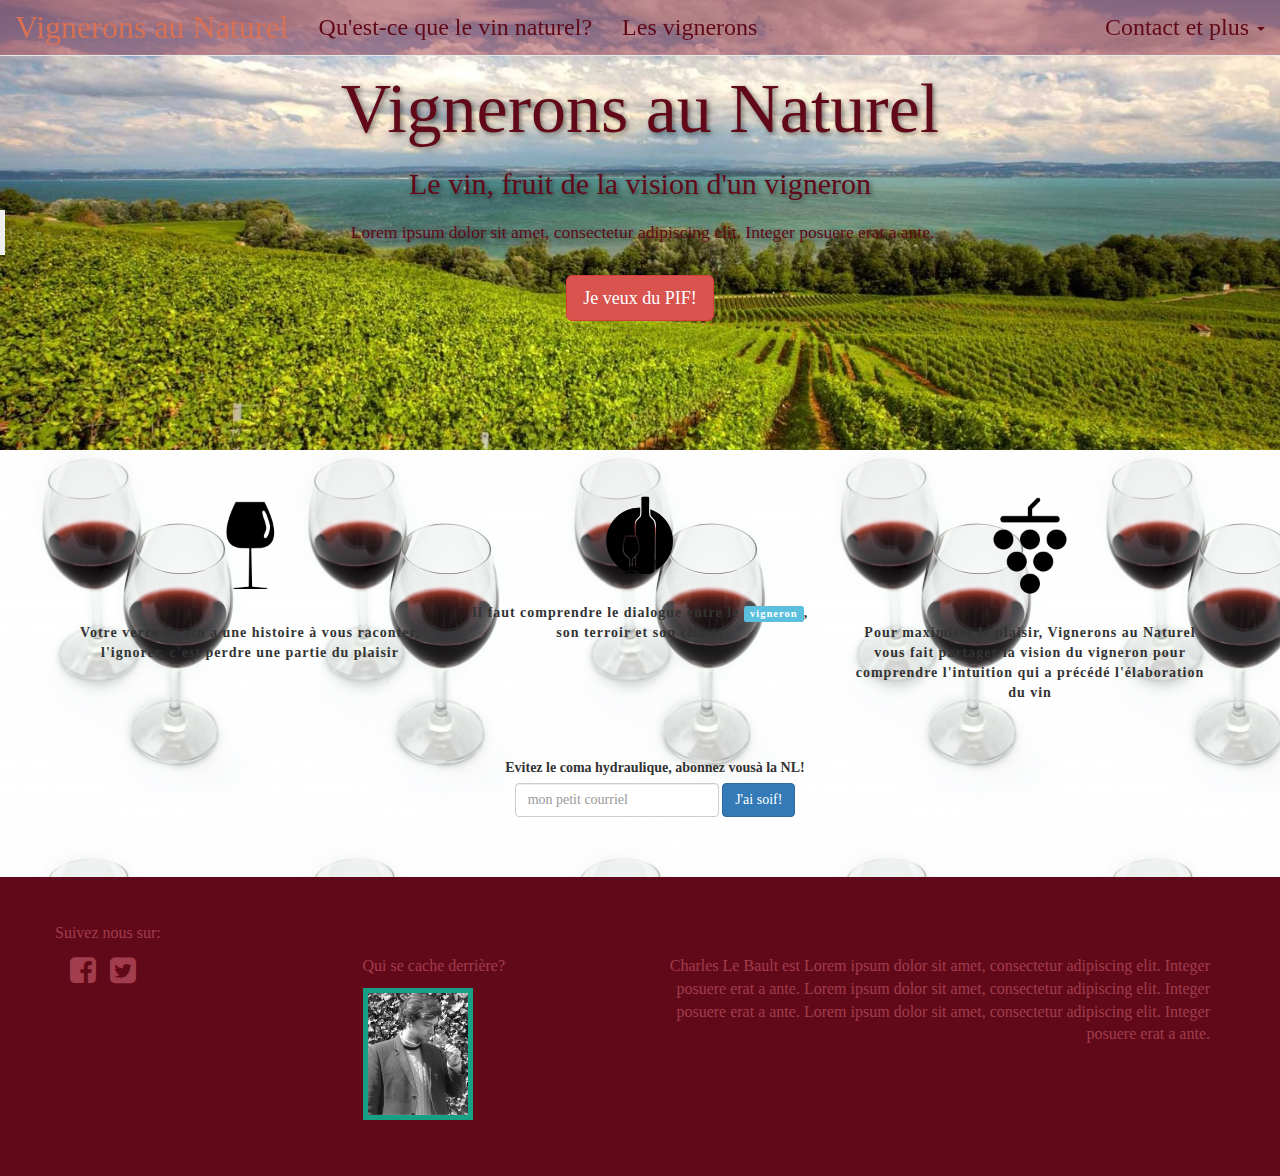
<file: index.html>
<html>
  <head>
    <meta charset="utf-8">
    <meta http-equiv="X-UA-Compatible" content="IE=edge">
    <meta name="viewport" content="width=device-width, initial-scale=1">

    <title>Vignerons au Naturel</title>

    <link rel="stylesheet" href="https://maxcdn.bootstrapcdn.com/bootstrap/3.2.0/css/bootstrap.min.css">
    <link rel="stylesheet" href="https://maxcdn.bootstrapcdn.com/font-awesome/4.1.0/css/font-awesome.min.css">

<link href='http://fonts.googleapis.com/css?family=Open+Sans:400,400italic,700,300' rel='stylesheet' type='text/css'>

<link rel="stylesheet" href="style.css">

    <!-- HTML5 Shim and Respond.js IE8 support of HTML5 elements and media queries -->
    <!-- Leave those next 4 lines if you care about users using IE8 -->
    <!--[if lt IE 9]>
      <script src="https://oss.maxcdn.com/html5shiv/3.7.2/html5shiv.min.js"></script>
      <script src="https://oss.maxcdn.com/respond/1.4.2/respond.min.js"></script>
    <![endif]-->
  </head>
  <body>

<nav class="navbar navbar-default navbar-transparent navbar-fixed-top" role="navigation">
  <div class="container-fluid">
    <!-- Brand and toggle get grouped for better mobile display -->
    <div class="navbar-header">
      <button type="button" class="navbar-toggle" data-toggle="collapse" data-target="#bs-example-navbar-collapse-1">
        <span class="sr-only">Toggle navigation</span>
        <span class="icon-bar"></span>
        <span class="icon-bar"></span>
        <span class="icon-bar"></span>
      </button>
      <a class="navbar-brand" href="#">
        Vignerons au Naturel
      </a>
    </div>

    <!-- Collect the nav links, forms, and other content for toggling -->
    <div class="collapse navbar-collapse" id="bs-example-navbar-collapse-1">
      <ul class="nav navbar-nav">
        <li><a href="http://www.republiqueduvin.fr/">Qu'est-ce que le vin naturel?</a></li>
        <li><a href="http://www.republiqueduvin.fr/index.php?controller=concept&__utma=27620927.2051779104.1382086297.1406192281.1409061678.17&__utmz=27620927.1395947908.12.2.utmcsr%3Dgoogle|utmccn%3D%28organic%29|utmcmd%3Dorganic|utmctr%3D%28not+provided%29&ff9681f45fc75c2317749ca6d18afc4e=yfb3BsMGnCg%3DNoWKbQSHn0M%3DWTJMQ7m5Xp8%3DyZxlylNixJc%3Ddpi7NGZSQ1U%3DVh3xmGOxvfE%3DJPei77xUVgc%3DRIfQGRgM84Y%3DmNcKl0WYyOE%3D9RccegMqHIg%3DzTscwi8%2BjPY%3Dxi99abkuSQk%3D91sFq1KRTOU%3Dawm1Y5g6dL4%3D3Mha1wvVp40%3D22T1Na9%2BduY%3DA%2BgUp9rGl2w%3Dp1UqQKdUWs0%3Doh1jDCMVHfg%3DQxlVWPXlZ%2F4%3Dm4XrysQVCXo%3DALT1dmy4V3c%3DSfHL1mFpBNk%3DQx3vzUo8RFY%3DDHGukt0TiRU%3DQUkjhYVNO0Y%3D%2BkOaOeEjXEM%3DBzqBCvGiyzk%3DxKsSxtCUad4%3Dn0%2B%2BrPSQ0Y0%3D000239&startBAK=R3415751377&start=R3918400314&3f99a2f33f7744ef0eca694ec6b1a644=yfb3BsMGnCg%3DNoWKbQSHn0M%3DI6QBBiPHHXE%3Dn40DC%2B%2FHuEE%3Ddpi7NGZSQ1U%3DKoQpNeXE4Ts%3D3c4egrgApu0%3D1c2xAAIVPZc%3DkwJXDErWZ9M%3DkhGQOsOxVZU%3D000074&__utmb=27620927.2.10.1409061678&__utmc=27620927">Les vignerons</a></li>
      </ul>
      
      <ul class="nav navbar-nav navbar-right">
        <li class="dropdown">
          <a href="#" class="dropdown-toggle" data-toggle="dropdown">Contact et plus <span class="caret"></span></a>
          <ul class="dropdown-menu" role="menu">
            <li><a href="http://wwww.facebook.com"><i class="fa fa-facebook-square"></i></a></li>
            <li><a href="http://wwww.twitter.com"><i class="fa fa-twitter-square"></i></a></li>
            <li><a href="mailto:charles.lebault@gmail.com"><i class="fa fa-envelope-square"></i></a></li>
            <li class="divider"></li>
            <li><a href="#">A propos</a></li>
          </ul>
        </li>
      </ul>
    </div><!-- /.navbar-collapse -->
  </div><!-- /.container-fluid -->
</nav>

<div id="container">


<div id="teaser">
  <h1>Vignerons 
    au Naturel</h1>
  <h2>Le vin, fruit de la vision d'un vigneron</h2>


<blockquote>
  <p>Lorem ipsum dolor sit amet, consectetur adipiscing elit. Integer posuere erat a ante.</p>
</blockquote>

<button class="btn btn-danger btn-lg" data-toggle="modal" data-target="#myModal">
  Je veux du PIF!
</button>


</div>

<!-- Modal -->
<div class="modal fade" id="myModal" tabindex="-1" role="dialog" aria-labelledby="myModalLabel" aria-hidden="true">
  <div class="modal-dialog">
    <div class="modal-content">
     
      <div class="modal-body">
      <div id="wufoo-z4tt21w0tr7jps">
Fill out my <a href="https://vigneronsaunaturel.wufoo.com/forms/z4tt21w0tr7jps">online form</a>.
</div>
<div id="wuf-adv" style="font-family:inherit;font-size: small;color:#a7a7a7;text-align:center;display:block;">There are tons of <a href="http://www.wufoo.com/features/">Wufoo features</a> to help make your forms awesome.</div>
<script type="text/javascript">var z4tt21w0tr7jps;(function(d, t) {
var s = d.createElement(t), options = {
'userName':'vigneronsaunaturel',
'formHash':'z4tt21w0tr7jps',
'autoResize':true,
'height':'497',
'async':true,
'host':'wufoo.com',
'header':'show',
'ssl':true};
s.src = ('https:' == d.location.protocol ? 'https://' : 'http://') + 'www.wufoo.com/scripts/embed/form.js';
s.onload = s.onreadystatechange = function() {
var rs = this.readyState; if (rs) if (rs != 'complete') if (rs != 'loaded') return;
try { z4tt21w0tr7jps = new WufooForm();z4tt21w0tr7jps.initialize(options);z4tt21w0tr7jps.display(); } catch (e) {}};
var scr = d.getElementsByTagName(t)[0], par = scr.parentNode; par.insertBefore(s, scr);
})(document, 'script');</script>

      </div>
      
    </div>
  </div>
</div>

<div class="spacer ">
</div>


<div class="container text-center">
  <div class="row">

    <div class="col-xs-4 feature">
   <img src="images/icon_11377/icon_11377.png" alt="un verre de naturel" width="100">
    <p class="text-center">Votre verre de vin a une histoire à vous raconter, l'ignorer, c'est perdre une partie du plaisir</p> 
 </div>
<div class="col-xs-4 feature">
  <img src="images/Icon wine/icon_21101.png" alt="un verre de naturel" width="80">
    <p class="text-center">Il faut comprendre le dialogue entre le <span class="label label-info">vigneron</span>, son terroir et son climat</p>
  </div>
<div class="col-xs-4 feature">
  <img src="images/icon_1877/icon_1877.png" alt="un verre de naturel" width="100">
    <p class="text-center">Pour maximiser le plaisir, Vignerons au Naturel vous fait partager la vision du vigneron pour comprendre l'intuition qui a précédé l'élaboration du vin</p>
  </div>
</div>

<div class="spacer ">
</div>

<div class="container">
  <div class=row>
    <div class="col-xs-0 col-md-4 text-center"></div>
    <div class="col-xs-12 col-md-4 text-center">

<!-- Begin MailChimp Signup Form -->


<div id="mc_embed_signup">

<form action="http://github.us9.list-manage.com/subscribe/post?u=a63a1333ba6de98990b7b3125&amp;id=4ac650b930" method="post" id="mc-embedded-subscribe-form" name="mc-embedded-subscribe-form" class="validate form-inline" target="_blank" novalidate>

  <label for="mce-EMAIL">Evitez le coma hydraulique, abonnez vousà la NL!</label>

  <input type="email" value="" name="EMAIL" class="email form-control" id="mce-EMAIL" placeholder="mon petit courriel" required>
    <!-- real people should not fill this in and expect good things - do not remove this or risk form bot signups-->
 
  <input type="submit" value="J'ai soif!" name="subscribe" id="mc-embedded-subscribe" class="btn btn-primary"></div>
</form>
</div>

<!--End mc_embed_signup-->

    </div>
    <div class="col-xs-0 col-md-4 text-center"></div>
  </div>
</div>

<div class="spacer ">
</div>

<div id="footer">
 <div class="container">
  <div class="row">

<div class="spacer ">
</div>

<p>Suivez nous sur:</p>

<div class="col-xs-12 col-sm-6 col-md-3">
<ul class="list-inline">
  <li><a href="http://wwww.facebook.com"><i class="fa fa-facebook-square"></i></a></li>
  <li><a href="http://wwww.twitter.com"><i class="fa fa-twitter-square"></i></a></li>
</ul>
</div>

<div class="col-xs-12 col-sm-6 col-md-3">
<p>Qui se cache derrière?</p>
<img src="images/Photo_C_LeBault.png" alt="Charles Le Bault" width="110">
</div>

<div class="col-xs-12 col-sm-12 col-md-6">
<p class="text-right">Charles Le Bault est Lorem ipsum dolor sit amet, consectetur adipiscing elit. Integer posuere erat a ante. Lorem ipsum dolor sit amet, consectetur adipiscing elit. Integer posuere erat a ante. Lorem ipsum dolor sit amet, consectetur adipiscing elit. Integer posuere erat a ante.</p>
</div>

 </div>
</div>



    <!-- Including Bootstrap JS (with its jQuery dependency) so that dynamic components work -->
    <script src="https://ajax.googleapis.com/ajax/libs/jquery/1.11.1/jquery.min.js"></script>
    <script src="https://maxcdn.bootstrapcdn.com/bootstrap/3.2.0/js/bootstrap.min.js"></script>
  </body>
</html>
</file>
<file: style.css>
body{
	background-image: url(../images/RedWine.jpg);
	font-family: "open-sans";
}

#teaser{
	background-image: url(images/MerVigne.jpg);
	height: 450px;
	background-size: cover;
	padding-top: 50px;
	text-align: center;
	text-shadow: 2px 2px 5px rgba(0,0,0,0.5);
	color:#610919
}

#teaser h1 {
	font-size: 70px;
}

.btn-danger:hover{
	background-color: #16a085;
}

#container text-center p{
	padding-top: 2em;
}


.feature p {
	font-weight: 700;
	letter-spacing: 1px;
}

.feature img{
	margin-bottom: 2em;
}

#footer{
	background-color: #610919;
	color: #A13D4C;
	padding-bottom: 4em;

}

#footer a{
	color: #A13D4C;
	font-size: 30px;
}

#footer a:hover{
font-size: 38px;
}

#footer p{
	font-size: 16px;
}

#footer img{
	border-style: solid;
	border-width: 5px;
	border-color: #16a085;
}

#footer img:hover{
	border-style: solid;
	border-width: 5px;
	border-color: pink;
	height: 260;
	width: 200;
}
.spacer{
	height: 45px;
}

/* How to override the default Bootstrap navbar */

.navbar-transparent {
  background-color: rgba(161, 61, 76, 0.5);
}
  
.navbar-transparent .navbar-brand,
.navbar-transparent .navbar-nav > li > a {
  color: #610919;
  font-style: bold;
  font-size: 24px;
  line-height: 25px;
}
  
.navbar-transparent .navbar-nav > li > a:hover,
.navbar-transparent .navbar-nav > li > a:active,
.navbar-transparent .navbar-nav > li > a:focus,
.navbar-transparent .navbar-nav > .open > a,
.navbar-transparent .navbar-nav > .open > a:hover,
.navbar-transparent .navbar-nav > .open > a:focus {
  color: #D97154;
  background-color: rgba(0, 0, 0, 0.3);
}

.navbar-transparent .navbar-brand:hover,
.navbar-transparent .navbar-brand:active,
.navbar-transparent .navbar-brand:focus {
  color: #D97154;
  font-size: 32px;
}
</file>
